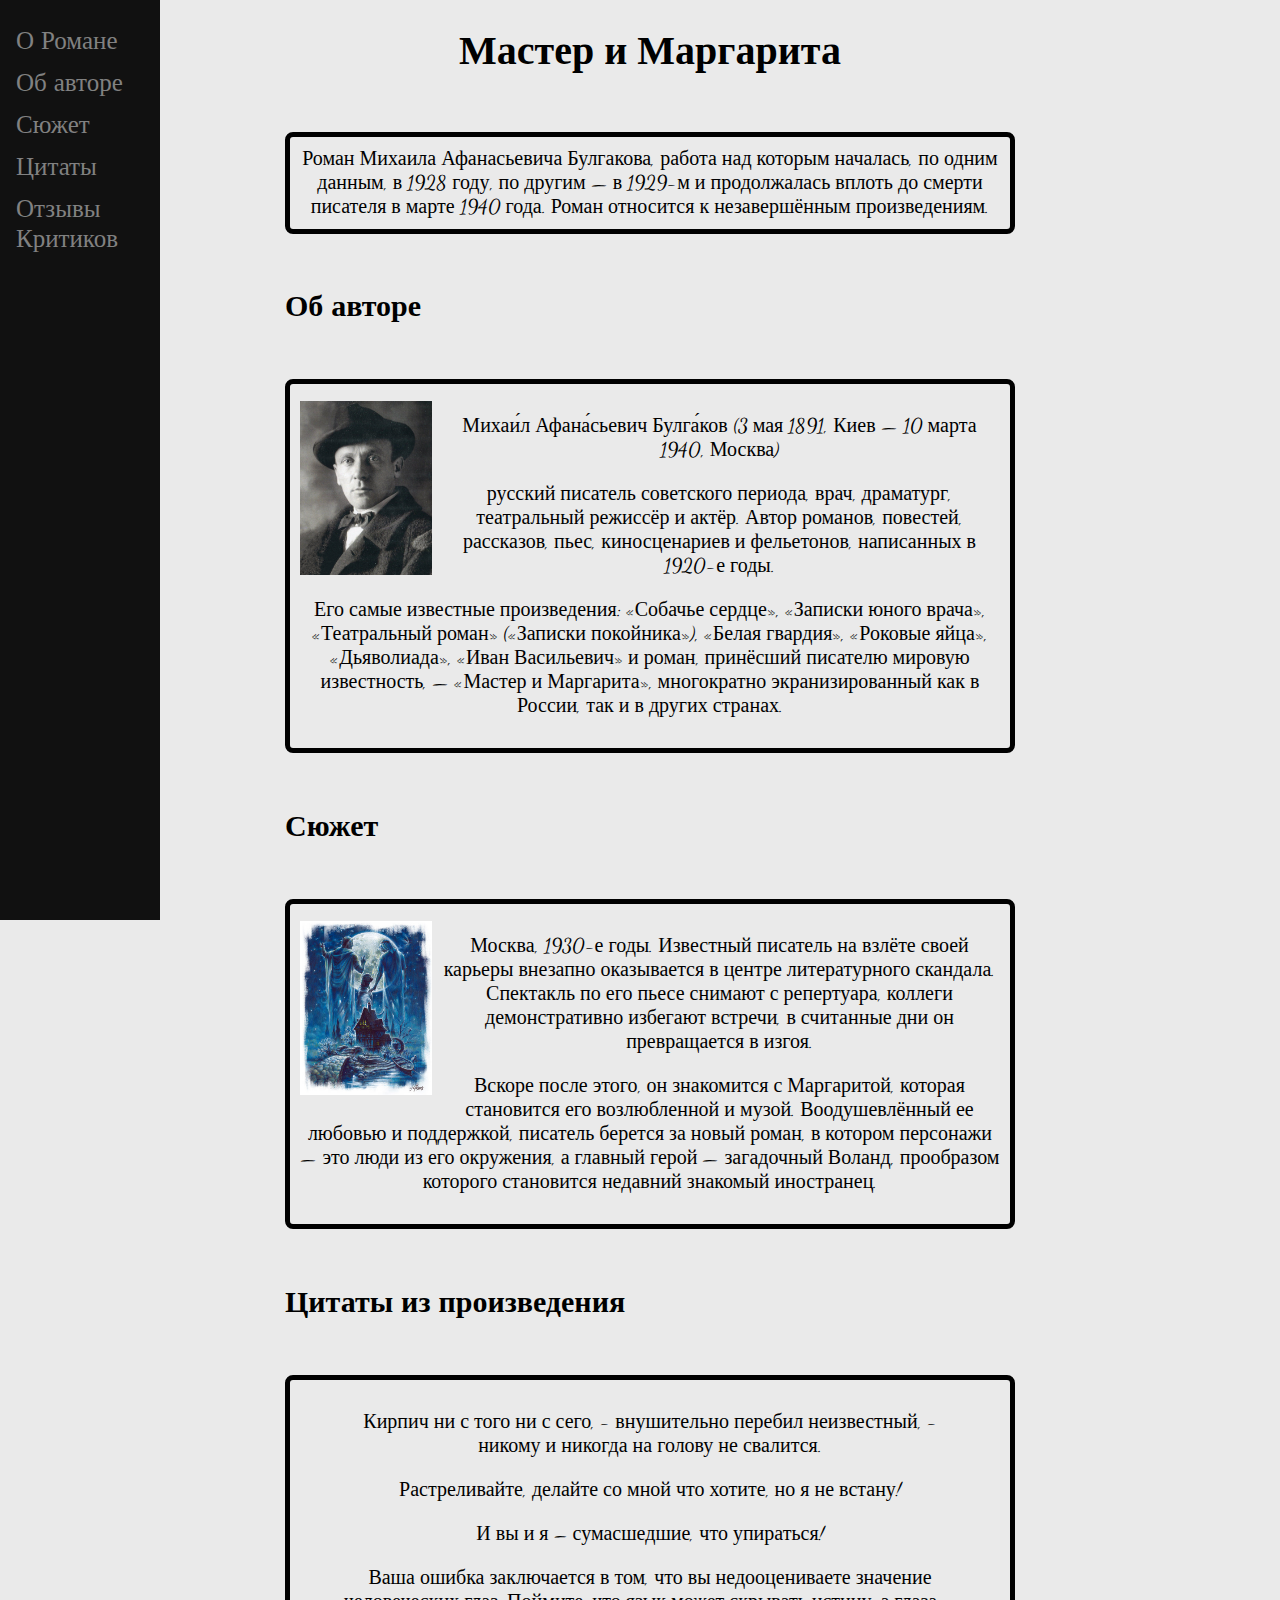
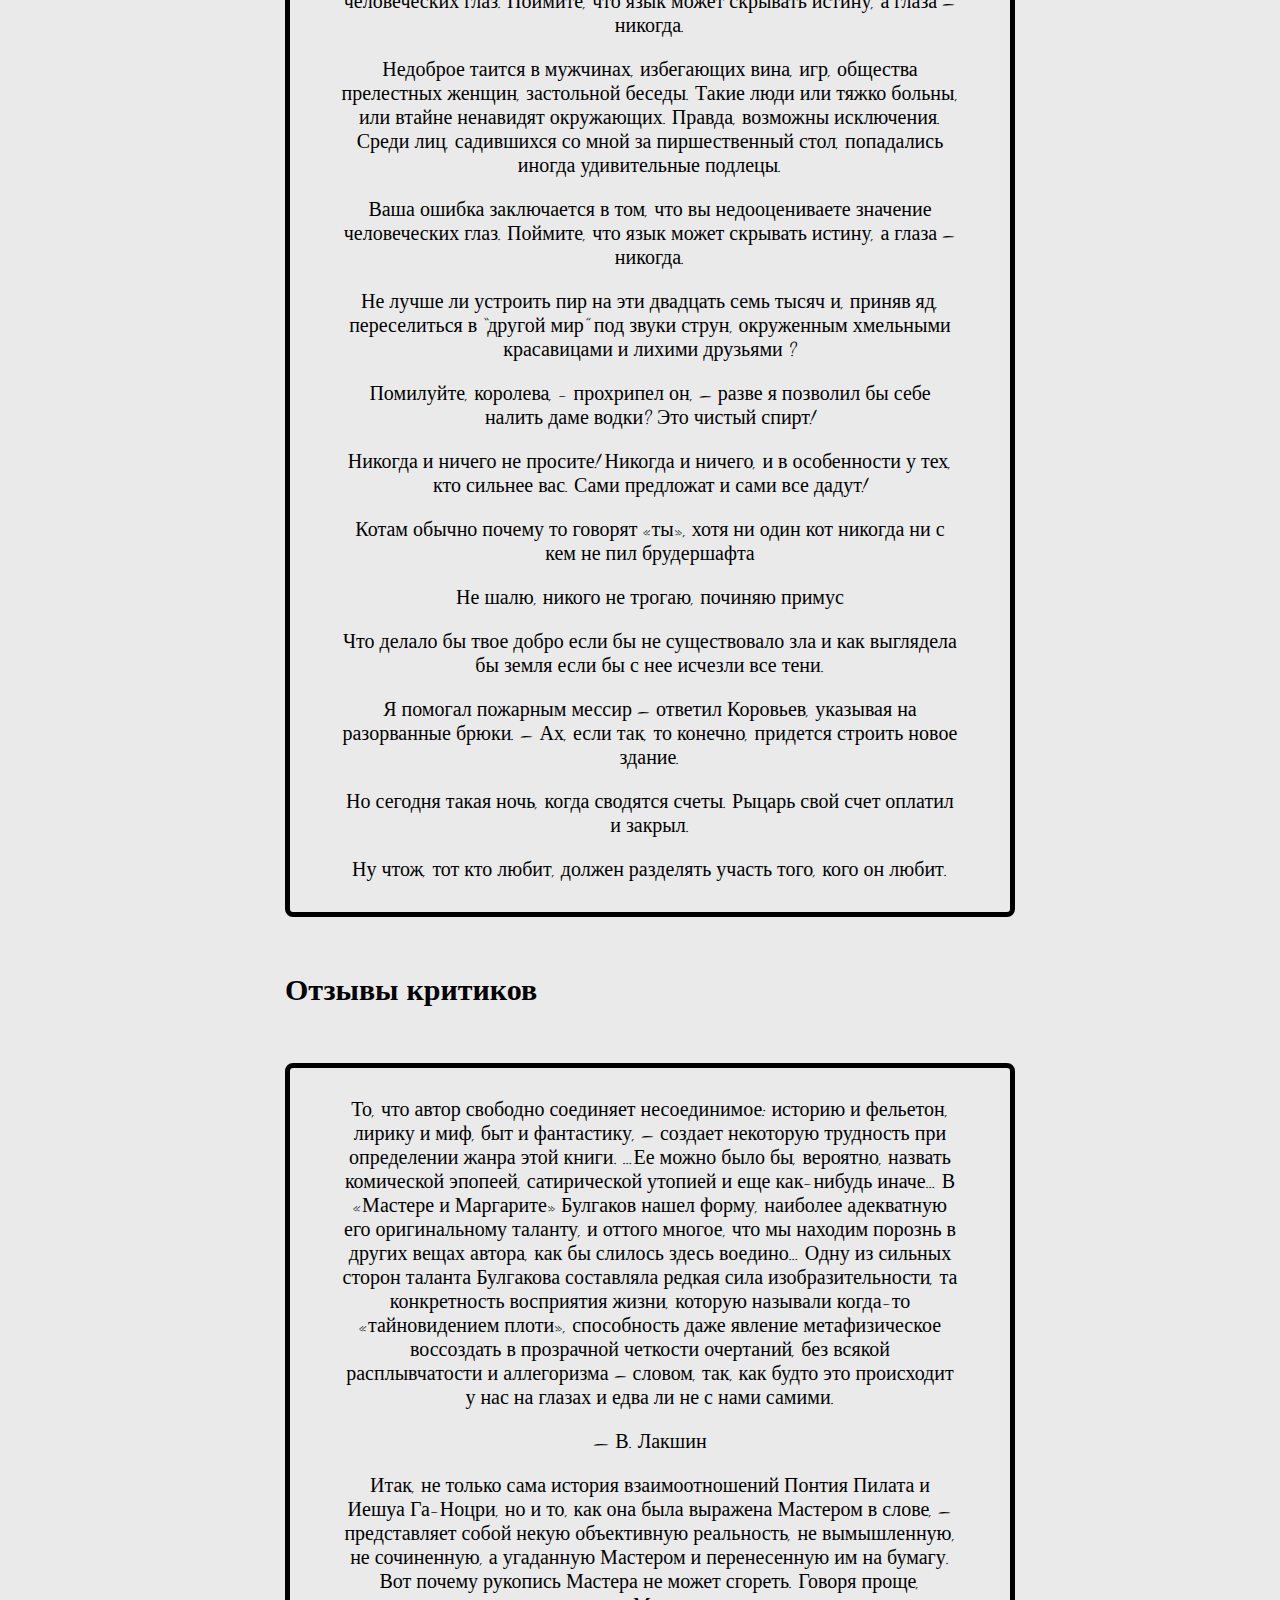
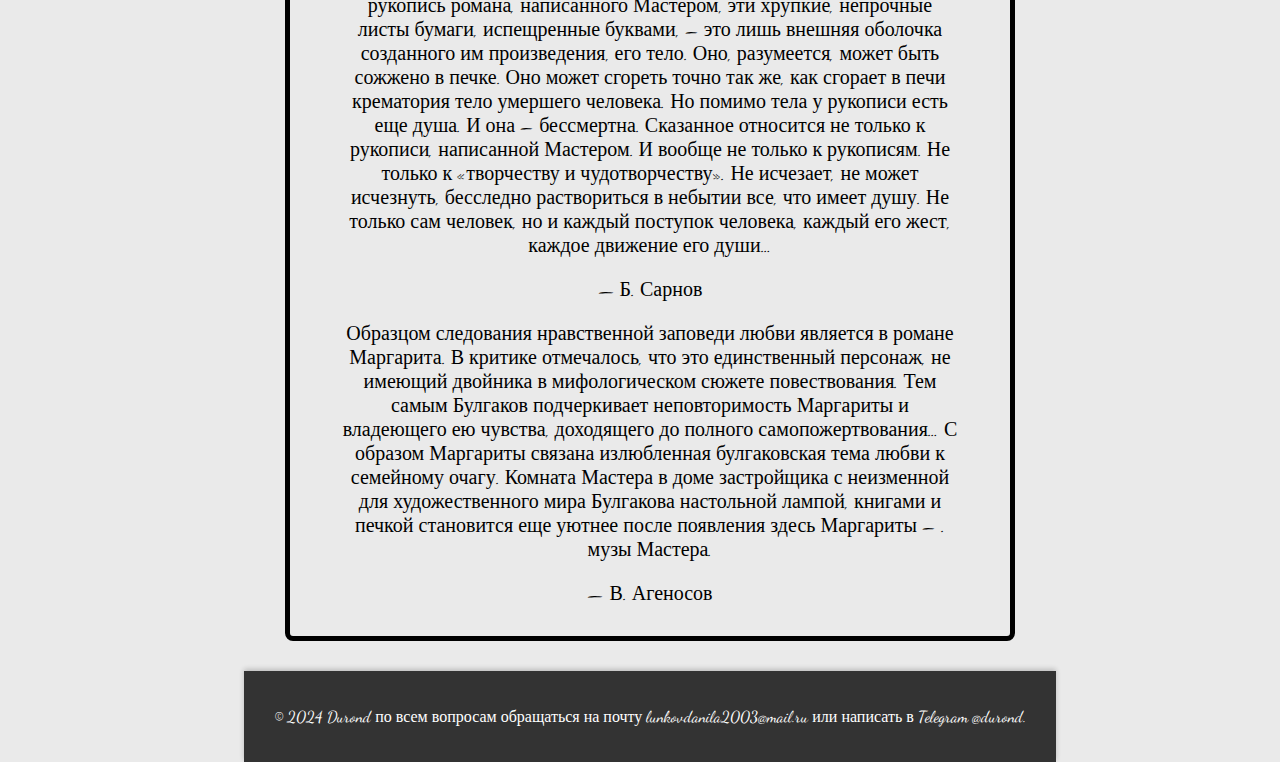
<file: index.html>
<!DOCTYPE html>
<html lang="ru">
<head>
  <meta charset="utf-8">
  <meta name="viewport" content="width=device-width, initial-scale=1">
  <title>Блог про книгу</title>
  <link rel="stylesheet" href="style.css">
  <link href="https://fonts.googleapis.com/css2?family=Dancing+Script:wght@700&display=swap" rel="stylesheet">

  <!-- Yandex.Metrika counter -->
<script type="text/javascript" >
  (function(m,e,t,r,i,k,a){m[i]=m[i]||function(){(m[i].a=m[i].a||[]).push(arguments)};
  m[i].l=1*new Date();
  for (var j = 0; j < document.scripts.length; j++) {if (document.scripts[j].src === r) { return; }}
  k=e.createElement(t),a=e.getElementsByTagName(t)[0],k.async=1,k.src=r,a.parentNode.insertBefore(k,a)})
  (window, document, "script", "https://mc.yandex.ru/metrika/tag.js", "ym");

  ym(98835712, "init", {
       clickmap:true,
       trackLinks:true,
       accurateTrackBounce:true,
       webvisor:true
  });
</script>
<noscript><div><img src="https://mc.yandex.ru/watch/98835712" style="position:absolute; left:-9999px;" alt="" /></div></noscript>
<!-- /Yandex.Metrika counter -->
</head>
<body>

  <main>
      <nav class="sidenav">
        <a href="#t1">О Романе</a>
        <a href="#t2">Об авторе</a>
        <a href="#t3">Сюжет</a>
        <a href="#t4">Цитаты</a>
        <a href="#t5">Отзывы Критиков</a>
      </nav>
    
      <div class="main">
        <section>
          <h1 id="t1">Мастер и Маргарита</h1>
          <div class="box">
            Роман Михаила Афанасьевича Булгакова, работа над которым началась, по одним данным, в 1928 году, по другим — в 1929-м и продолжалась вплоть до смерти писателя в марте 1940 года. Роман относится к незавершённым произведениям.
          </div>
        </section>
  
        <section>
          <h2 id="t2">Об авторе</h2>
          <div class="box">
            <img  class="fit-container" alt="Михаил Булгаков" src="author.jpg">
            <p>Михаи́л Афана́сьевич Булга́ков (3 мая 1891, Киев — 10 марта 1940, Москва) </p>
            <p>русский писатель советского периода, врач, драматург, театральный режиссёр и актёр. Автор романов, повестей, рассказов, пьес, киносценариев и фельетонов, написанных в 1920-е годы. </p>
            <p>
              Его самые известные произведения: «Собачье сердце», «Записки юного врача», «Театральный роман» («Записки покойника»), «Белая гвардия», «Роковые яйца», «Дьяволиада», «Иван Васильевич» и роман, принёсший писателю мировую известность, — «Мастер и Маргарита», многократно экранизированный как в России, так и в других странах.
            </p>
            
            
          </div>
        </section>
  
        <section>
          <h2 id="t3">Сюжет</h2>
          <div class="box">
            <img class="fit-container" alt="Иллюстрация к произведению" src="scale_2400.jfif">
            <p>
              Москва, 1930-е годы. Известный писатель на взлёте своей карьеры внезапно оказывается в центре литературного скандала. Спектакль по его пьесе снимают с репертуара, коллеги демонстративно избегают встречи, в считанные дни он превращается в изгоя.
            </p>
            <p> Вскоре после этого, он знакомится с Маргаритой, которая становится его возлюбленной и музой. Воодушевлённый ее любовью и поддержкой, писатель берется за новый роман, в котором персонажи — это люди из его окружения, а главный герой — загадочный Воланд, прообразом которого становится недавний знакомый иностранец.</p>
          </div>
        </section>
  
        <section>
          <h2 id="t4">Цитаты из произведения</h2>
          <div class="box">
            <blockquote>
              <p>Кирпич ни с того ни с сего, - внушительно перебил неизвестный, - никому и никогда на голову не свалится.</p>
            </blockquote>
            <blockquote>
              <p>Растреливайте, делайте со мной что хотите, но я не встану!</p>
            </blockquote>
            <blockquote>
              <p>И вы и я – сумасшедшие, что упираться!</p>
            </blockquote>
            <blockquote>
              <p>Ваша ошибка заключается в том, что вы недооцениваете значение человеческих глаз. Поймите, что язык может скрывать истину, а глаза – никогда.</p>
            </blockquote>
            <blockquote>
              <p>Недоброе таится в мужчинах, избегающих вина, игр, общества прелестных женщин, застольной беседы. Такие люди или тяжко больны, или втайне ненавидят окружающих. Правда, возможны исключения. Среди лиц, садившихся со мной за пиршественный стол, попадались иногда удивительные подлецы. </p>
            </blockquote>
            <blockquote>
              <p>Ваша ошибка заключается в том, что вы недооцениваете значение человеческих глаз. Поймите, что язык может скрывать истину, а глаза – никогда.</p>
            </blockquote>
            <blockquote>
              <p>Не лучше ли устроить пир на эти двадцать семь тысяч и, приняв яд, переселиться в “другой мир” под звуки струн, окруженным хмельными красавицами и лихими друзьями ?</p>
            </blockquote>
            <blockquote>
              <p>Помилуйте, королева, - прохрипел он, – разве я позволил бы себе налить даме водки? Это чистый спирт! </p>
            </blockquote>
            <blockquote>
              <p>Никогда и ничего не просите! Никогда и ничего, и в особенности у тех, кто сильнее вас. Сами предложат и сами все дадут!</p>
            </blockquote>
            <blockquote>
              <p>Котам обычно почему то говорят «ты», хотя ни один кот никогда ни с кем не пил брудершафта</p>
            </blockquote>
            <blockquote>
              <p>Не шалю, никого не трогаю, починяю примус</p>
            </blockquote>
            <blockquote>
              <p>Что делало бы твое добро если бы не существовало зла и как выглядела бы земля если бы с нее исчезли все тени.</p>
            </blockquote>
            <blockquote>
              <p>Я помогал пожарным мессир – ответил Коровьев, указывая на разорванные брюки. 
                – Ах, если так, то конечно, придется строить новое здание.
                </p>
            </blockquote>
            <blockquote>
              <p>Но сегодня такая ночь, когда сводятся счеты. Рыцарь свой счет оплатил и закрыл.</p>
            </blockquote>
            <blockquote>
              <p>Ну чтож, тот кто любит, должен разделять участь того, кого он любит.</p>
            </blockquote>
          </div>
        </section>
  
        <section>
          <h2 id="t5" data-text="Отзывы критиков">Отзывы критиков</h2>
          <div class="box">
            <blockquote>
              <p>То, что автор свободно соединяет несоединимое: историю и фельетон, лирику и миф, быт и фантастику, – создает некоторую трудность при определении жанра этой книги. …Ее можно было бы, вероятно, назвать комической эпопеей, сатирической утопией и еще как-нибудь иначе… В «Мастере и Маргарите» Булгаков нашел форму, наиболее адекватную его оригинальному таланту, и оттого многое, что мы находим порознь в других вещах автора, как бы слилось здесь воедино…
                Одну из сильных сторон таланта Булгакова составляла редкая сила изобразительности, та конкретность восприятия жизни, которую называли когда-то «тайновидением плоти», способность даже явление метафизическое воссоздать в прозрачной четкости очертаний, без всякой расплывчатости и аллегоризма – словом, так, как будто это происходит у нас на глазах и едва ли не с нами самими.
               </p>
              <p>— В. Лакшин</p>
            </blockquote>
            <blockquote>
              <p>Итак, не только сама история взаимоотношений Понтия Пилата и Иешуа Га-Ноцри, но и то, как она была выражена Мастером в слове, – представляет собой некую объективную реальность, не вымышленную, не сочиненную, а угаданную Мастером и перенесенную им на бумагу. Вот почему рукопись Мастера не может сгореть. Говоря проще, рукопись романа, написанного Мастером, эти хрупкие, непрочные листы бумаги, испещренные буквами, – это лишь внешняя оболочка созданного им произведения, его тело. Оно, разумеется, может быть сожжено в печке. Оно может сгореть точно так же, как сгорает в печи крематория тело умершего человека. Но помимо тела у рукописи есть еще душа. И она – бессмертна. Сказанное относится не только к рукописи, написанной Мастером. И вообще не только к рукописям. Не только к «творчеству и чудотворчеству». Не исчезает, не может исчезнуть, бесследно раствориться в небытии все, что имеет душу. Не только сам человек, но и каждый поступок человека, каждый его жест, каждое движение его души…</p>
              <p>— Б. Сарнов</p>
            </blockquote>
            <blockquote>
              <p>Образцом следования нравственной заповеди любви является в романе Маргарита. В критике отмечалось, что это единственный персонаж, не имеющий двойника в мифологическом сюжете повествования. Тем самым Булгаков подчеркивает неповторимость Маргариты и владеющего ею чувства, доходящего до полного самопожертвования…
                С образом Маргариты связана излюбленная булгаковская тема любви к семейному очагу. Комната Мастера в доме застройщика с неизменной для художественного мира Булгакова настольной лампой, книгами и печкой становится еще уютнее после появления здесь Маргариты – . музы Мастера.
                </p>
              <p>— В. Агеносов</p>
            </blockquote>
          </div>
        </section>
    

      <footer class="footer">
        <p>© 2024 Durond по всем вопросам обращаться на почту
          <a href="mailto:lunkovdanila2003@mail.ru" class="email-link">lunkovdanila2003@mail.ru</a>
          или написать в Telegram
          <a href="tg://resolve?domain=durond" class="telegram-link">@durond</a>.
        </p>
      </footer>
    </div>
  </main>

</body>
</html>
</file>
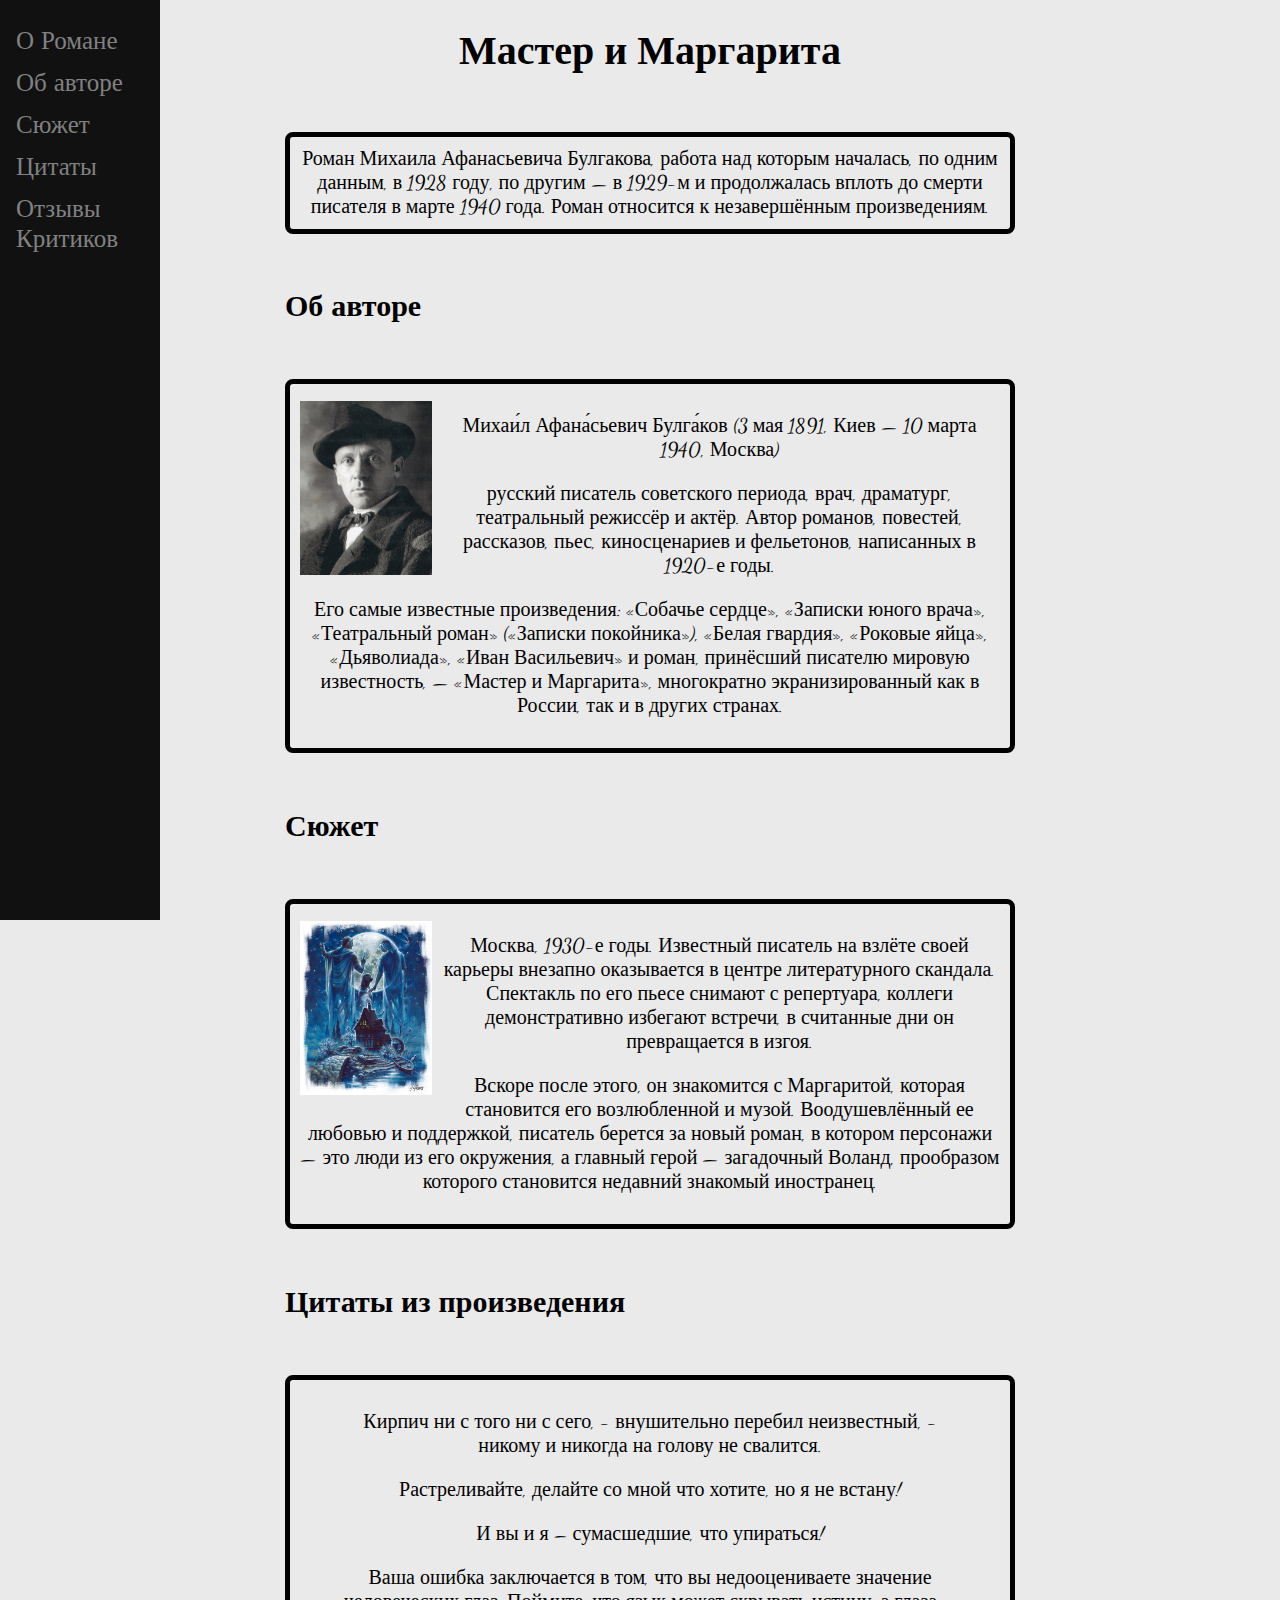
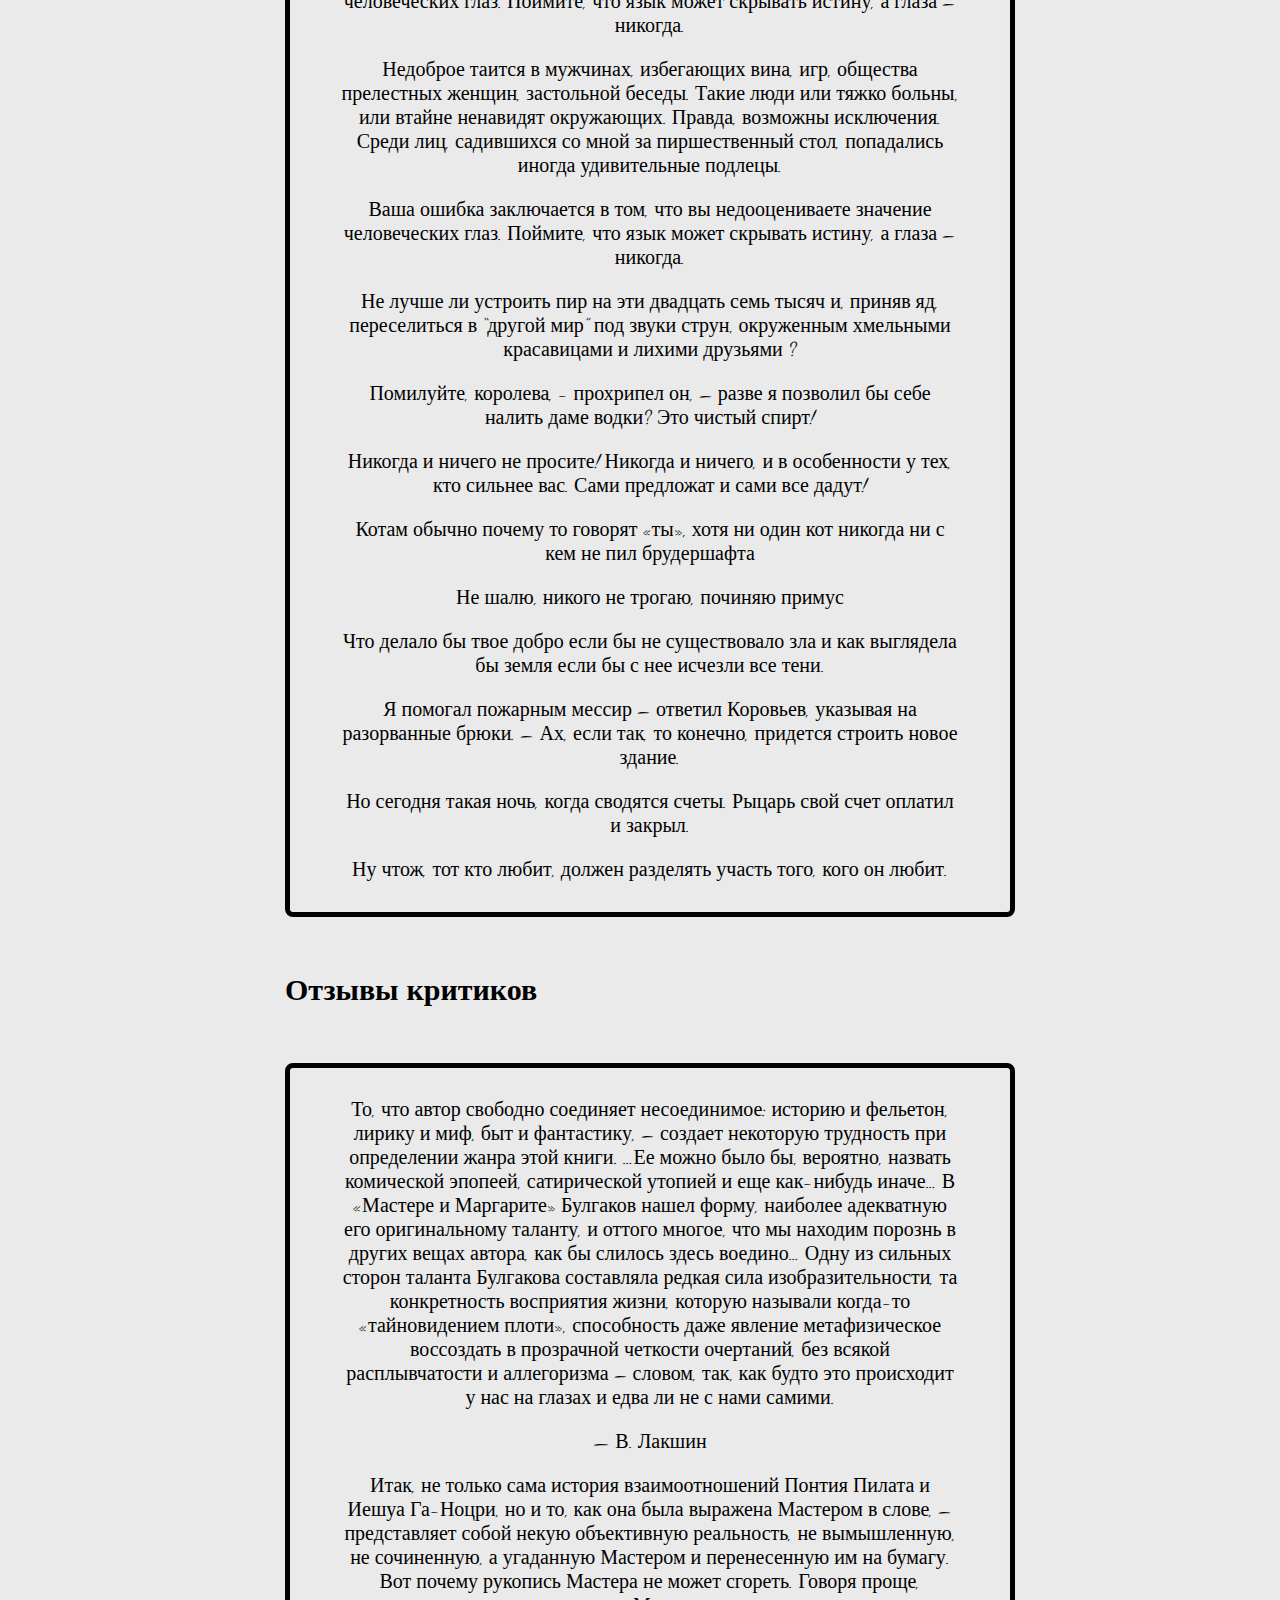
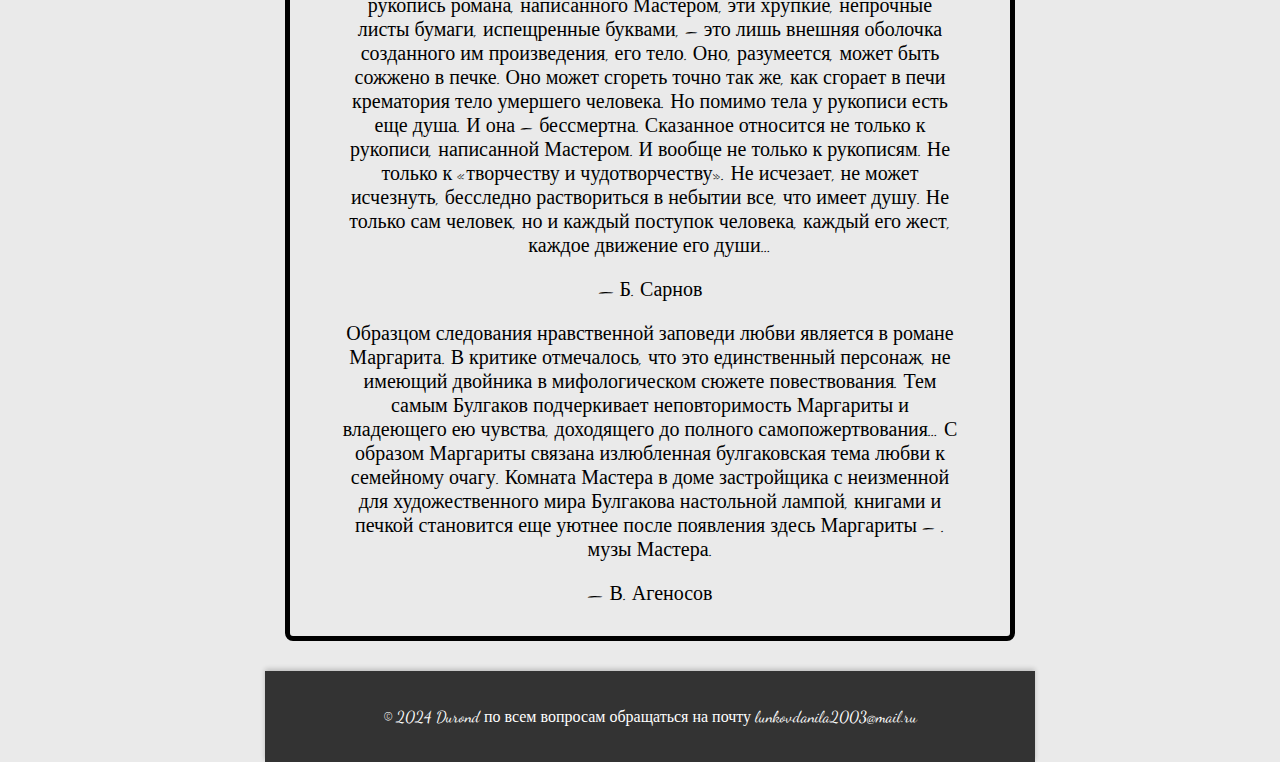
<file: Верстка.html>
<!DOCTYPE html>
<html lang="ru">
<head>
  <meta charset="utf-8">
  <meta name="viewport" content="width=device-width, initial-scale=1">
  <title>Блог про книгу</title>
  <link rel="stylesheet" href="style.css">
  <link href="https://fonts.googleapis.com/css2?family=Dancing+Script:wght@700&display=swap" rel="stylesheet">
</head>
<body>

  <main>
      <nav class="sidenav">
        <a href="#t1">О Романе</a>
        <a href="#t2">Об авторе</a>
        <a href="#t3">Сюжет</a>
        <a href="#t4">Цитаты</a>
        <a href="#t5">Отзывы Критиков</a>
      </nav>
    
      <div class="main">
        <section>
          <h1 id="t1">Мастер и Маргарита</h1>
          <div class="box">
            Роман Михаила Афанасьевича Булгакова, работа над которым началась, по одним данным, в 1928 году, по другим — в 1929-м и продолжалась вплоть до смерти писателя в марте 1940 года. Роман относится к незавершённым произведениям.
          </div>
        </section>
  
        <section>
          <h2 id="t2">Об авторе</h2>
          <div class="box">
            <img  class="fit-container" alt="Михаил Булгаков" src="author.jpg">
            <p>Михаи́л Афана́сьевич Булга́ков (3 мая 1891, Киев — 10 марта 1940, Москва) </p>
            <p>русский писатель советского периода, врач, драматург, театральный режиссёр и актёр. Автор романов, повестей, рассказов, пьес, киносценариев и фельетонов, написанных в 1920-е годы. </p>
            <p>
              Его самые известные произведения: «Собачье сердце», «Записки юного врача», «Театральный роман» («Записки покойника»), «Белая гвардия», «Роковые яйца», «Дьяволиада», «Иван Васильевич» и роман, принёсший писателю мировую известность, — «Мастер и Маргарита», многократно экранизированный как в России, так и в других странах.
            </p>
            
            
          </div>
        </section>
  
        <section>
          <h2 id="t3">Сюжет</h2>
          <div class="box">
            <img class="fit-container" alt="Иллюстрация к произведению" src="scale_2400.jfif">
            <p>
              Москва, 1930-е годы. Известный писатель на взлёте своей карьеры внезапно оказывается в центре литературного скандала. Спектакль по его пьесе снимают с репертуара, коллеги демонстративно избегают встречи, в считанные дни он превращается в изгоя.
            </p>
            <p> Вскоре после этого, он знакомится с Маргаритой, которая становится его возлюбленной и музой. Воодушевлённый ее любовью и поддержкой, писатель берется за новый роман, в котором персонажи — это люди из его окружения, а главный герой — загадочный Воланд, прообразом которого становится недавний знакомый иностранец.</p>
          </div>
        </section>
  
        <section>
          <h2 id="t4">Цитаты из произведения</h2>
          <div class="box">
            <blockquote>
              <p>Кирпич ни с того ни с сего, - внушительно перебил неизвестный, - никому и никогда на голову не свалится.</p>
            </blockquote>
            <blockquote>
              <p>Растреливайте, делайте со мной что хотите, но я не встану!</p>
            </blockquote>
            <blockquote>
              <p>И вы и я – сумасшедшие, что упираться!</p>
            </blockquote>
            <blockquote>
              <p>Ваша ошибка заключается в том, что вы недооцениваете значение человеческих глаз. Поймите, что язык может скрывать истину, а глаза – никогда.</p>
            </blockquote>
            <blockquote>
              <p>Недоброе таится в мужчинах, избегающих вина, игр, общества прелестных женщин, застольной беседы. Такие люди или тяжко больны, или втайне ненавидят окружающих. Правда, возможны исключения. Среди лиц, садившихся со мной за пиршественный стол, попадались иногда удивительные подлецы. </p>
            </blockquote>
            <blockquote>
              <p>Ваша ошибка заключается в том, что вы недооцениваете значение человеческих глаз. Поймите, что язык может скрывать истину, а глаза – никогда.</p>
            </blockquote>
            <blockquote>
              <p>Не лучше ли устроить пир на эти двадцать семь тысяч и, приняв яд, переселиться в “другой мир” под звуки струн, окруженным хмельными красавицами и лихими друзьями ?</p>
            </blockquote>
            <blockquote>
              <p>Помилуйте, королева, - прохрипел он, – разве я позволил бы себе налить даме водки? Это чистый спирт! </p>
            </blockquote>
            <blockquote>
              <p>Никогда и ничего не просите! Никогда и ничего, и в особенности у тех, кто сильнее вас. Сами предложат и сами все дадут!</p>
            </blockquote>
            <blockquote>
              <p>Котам обычно почему то говорят «ты», хотя ни один кот никогда ни с кем не пил брудершафта</p>
            </blockquote>
            <blockquote>
              <p>Не шалю, никого не трогаю, починяю примус</p>
            </blockquote>
            <blockquote>
              <p>Что делало бы твое добро если бы не существовало зла и как выглядела бы земля если бы с нее исчезли все тени.</p>
            </blockquote>
            <blockquote>
              <p>Я помогал пожарным мессир – ответил Коровьев, указывая на разорванные брюки. 
                – Ах, если так, то конечно, придется строить новое здание.
                </p>
            </blockquote>
            <blockquote>
              <p>Но сегодня такая ночь, когда сводятся счеты. Рыцарь свой счет оплатил и закрыл.</p>
            </blockquote>
            <blockquote>
              <p>Ну чтож, тот кто любит, должен разделять участь того, кого он любит.</p>
            </blockquote>
          </div>
        </section>
  
        <section>
          <h2 id="t5" data-text="Отзывы критиков">Отзывы критиков</h2>
          <div class="box">
            <blockquote>
              <p>То, что автор свободно соединяет несоединимое: историю и фельетон, лирику и миф, быт и фантастику, – создает некоторую трудность при определении жанра этой книги. …Ее можно было бы, вероятно, назвать комической эпопеей, сатирической утопией и еще как-нибудь иначе… В «Мастере и Маргарите» Булгаков нашел форму, наиболее адекватную его оригинальному таланту, и оттого многое, что мы находим порознь в других вещах автора, как бы слилось здесь воедино…
                Одну из сильных сторон таланта Булгакова составляла редкая сила изобразительности, та конкретность восприятия жизни, которую называли когда-то «тайновидением плоти», способность даже явление метафизическое воссоздать в прозрачной четкости очертаний, без всякой расплывчатости и аллегоризма – словом, так, как будто это происходит у нас на глазах и едва ли не с нами самими.
               </p>
              <p>— В. Лакшин</p>
            </blockquote>
            <blockquote>
              <p>Итак, не только сама история взаимоотношений Понтия Пилата и Иешуа Га-Ноцри, но и то, как она была выражена Мастером в слове, – представляет собой некую объективную реальность, не вымышленную, не сочиненную, а угаданную Мастером и перенесенную им на бумагу. Вот почему рукопись Мастера не может сгореть. Говоря проще, рукопись романа, написанного Мастером, эти хрупкие, непрочные листы бумаги, испещренные буквами, – это лишь внешняя оболочка созданного им произведения, его тело. Оно, разумеется, может быть сожжено в печке. Оно может сгореть точно так же, как сгорает в печи крематория тело умершего человека. Но помимо тела у рукописи есть еще душа. И она – бессмертна. Сказанное относится не только к рукописи, написанной Мастером. И вообще не только к рукописям. Не только к «творчеству и чудотворчеству». Не исчезает, не может исчезнуть, бесследно раствориться в небытии все, что имеет душу. Не только сам человек, но и каждый поступок человека, каждый его жест, каждое движение его души…</p>
              <p>— Б. Сарнов</p>
            </blockquote>
            <blockquote>
              <p>Образцом следования нравственной заповеди любви является в романе Маргарита. В критике отмечалось, что это единственный персонаж, не имеющий двойника в мифологическом сюжете повествования. Тем самым Булгаков подчеркивает неповторимость Маргариты и владеющего ею чувства, доходящего до полного самопожертвования…
                С образом Маргариты связана излюбленная булгаковская тема любви к семейному очагу. Комната Мастера в доме застройщика с неизменной для художественного мира Булгакова настольной лампой, книгами и печкой становится еще уютнее после появления здесь Маргариты – . музы Мастера.
                </p>
              <p>— В. Агеносов</p>
            </blockquote>
          </div>
        </section>
    

      <footer class="footer">
        <p>© 2024 Durond по всем вопросам обращаться на почту lunkovdanila2003@mail.ru</p>
      </footer>
    </div>
  </main>

</body>
</html>
</file>
<file: style.css>
@import url("https://fonts.googleapis.com/css2?family=Dancing+Script:wght@700&display=swap");

body {
    font-family: 'Dancing Script', cursive;
    font-size: 20px;
    background-color:  #eaeaea;
    margin: 0;
    display: flex;
    justify-content: center; 
    align-items: center;    
    min-height: 100vh;
}

h1 {
    text-align: center;
}

.sidenav {
    height: 100%;
    width: 160px;
    position: fixed;
    z-index: 1000;
    top: 0;
    left: 0;
    background-color: #111;
    overflow-x: hidden;
    padding-top: 20px;
    font-family: 'Dancing Script', cursive;
}

.sidenav a {
    padding: 6px 8px 6px 16px;
    text-decoration: none;
    font-size: 25px;
    color: #818181;
    display: block;
}

.sidenav a:hover {
    color: #f1f1f1;
}

.main {
    margin-left: 180px; 
    padding: 0px 10px;
    display: flex;
    flex-direction: column;
    align-items: center; 
    width: 100%;
    max-width: 1200px;   
    margin: 0 auto;     
}


.fit-container {
    width: 132px;
    height: 174px;
    float: left; 
    margin: 7px 7px 7px 0;
}


.box {
    width: 100%;
    max-width: 700px;    
    display: inline-block;
    margin: 30px auto;   
    padding: 10px;
    border: 5px solid black;
    text-align: center;
    border-radius:8px;
}


.selector {
    width: 100%;
    max-width: 700px;
    height: 200px;
    border-top: 2px solid black;
    border-bottom: 1px dashed gray;
}


@media (max-width: 1024px) {
    .main {
        margin-left: 0;
        padding: 10px;
    }

    .sidenav {
        width: 100%;
        height: auto;
        position: relative;
        padding: 10px 0;
    }

    .sidenav a {
        text-align: center;
        font-size: 20px;
        padding: 10px;
    }

    .box {
        width: 90%;
        margin: 20px auto;
    }

    .selector {
        width: 90%;
    }
}


@media (max-width: 768px) {
    .sidenav {
        position: fixed;
        width: 100%;
        top: 0;
        left: 0;
        z-index: 1000;
    }

    .main {
        margin-left: 0;
        padding-top: 50px; 
    }

    .sidenav a {
        display: block;
        font-size: 18px;
        padding: 12px;
    }

    .box {
        width: 95%;
        margin: 20px auto;
        padding: 15px;
    }

    .selector {
        width: 95%;
        height: auto;
    }

    h1 {
        font-size: 28px; 
    }
}

.footer {
    background-color: #333; 
    color: #fff; 
    text-align: center; 
    padding: 20px 10px; 
    font-size: 16px; 
    width: 100%; 
    box-shadow: 0 -2px 5px rgba(0, 0, 0, 0.2); 
}

@media (max-width: 768px) {
    .footer {
        font-size: 14px; 
        padding: 15px 5px; 
    }
}

@media (max-width: 480px) {
    .footer {
        font-size: 12px; 
        padding: 10px 5px; 
    }
}


.email-link {
    color: white;          
    text-decoration: none;  
  }
  
  .email-link:hover {
    color: lightgray;     
  }

  .telegram-link {
    color: white;          
    text-decoration: none;  
  }
  
  .telegram-link:hover {
    color: lightgray;       
  }
</file>
